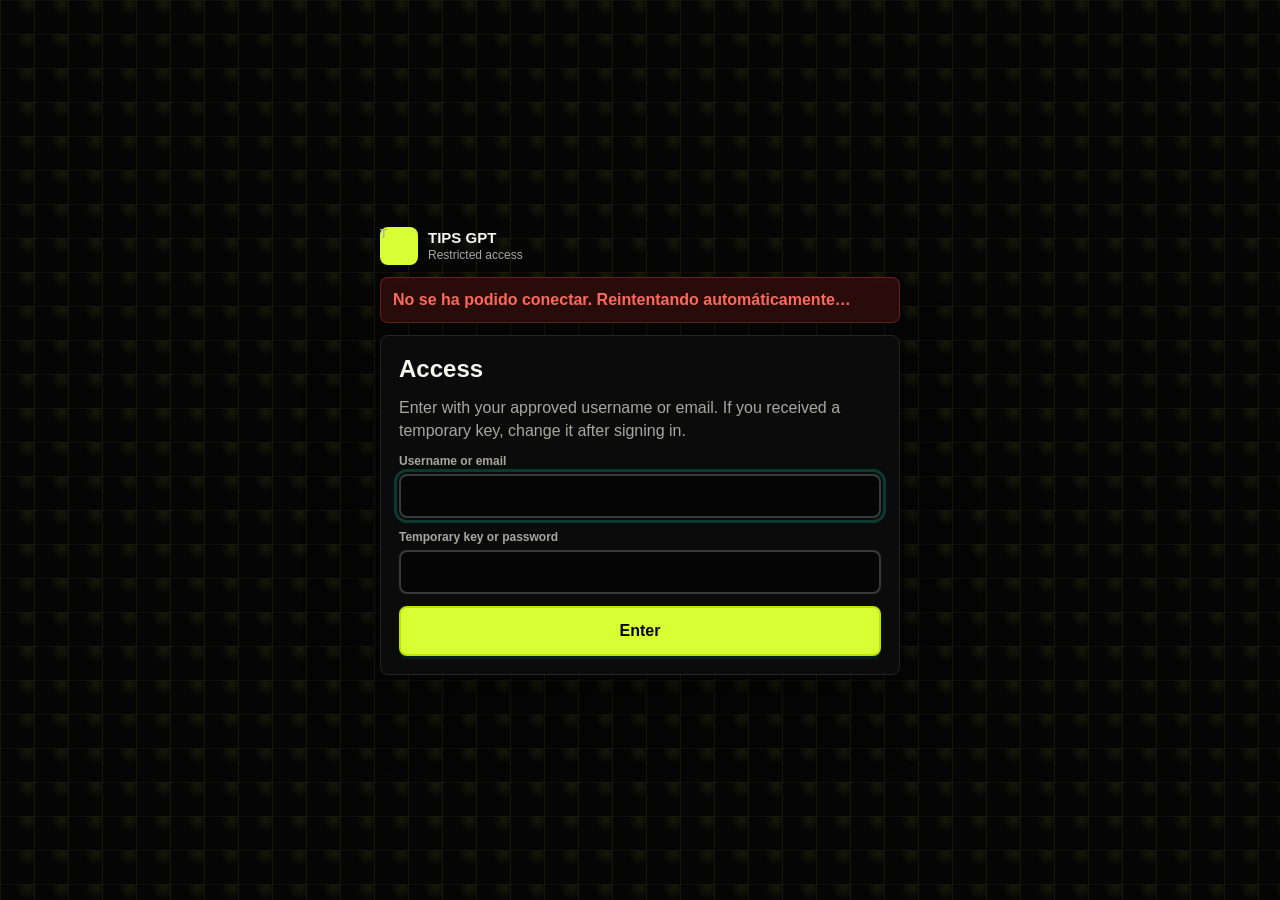
<file: index.html>
<!doctype html>
<html lang="es">
  <head>
    <meta charset="utf-8" />
    <meta name="viewport" content="width=device-width, initial-scale=1" />
    <title>TIPS GPT</title>
    <link rel="icon" href="data:," />
    <link rel="stylesheet" href="static/styles.css?v=20260525-auth-token1" />
  </head>
  <body>
    <section id="authGate" class="auth-gate" aria-live="polite">
      <div class="auth-panel">
        <div class="brand-lockup auth-brand">
          <span class="brand-mark">T</span>
          <div>
            <strong>TIPS GPT</strong>
            <span>Restricted access</span>
          </div>
        </div>

        <div id="authNotice" class="auth-notice">Checking session...</div>

        <form id="loginForm" class="auth-card">
          <h1>Access</h1>
          <p>Enter with your approved username or email. If you received a temporary key, change it after signing in.</p>
          <label>
            Username or email
            <input id="loginEmail" type="text" autocomplete="username" autocapitalize="none" spellcheck="false" required />
          </label>
          <label>
            Temporary key or password
            <input id="loginPassword" type="password" autocomplete="current-password" required />
          </label>
          <button class="send-btn" type="submit">Enter</button>
        </form>

        <form id="changePasswordForm" class="auth-card hidden">
          <h1>Change key</h1>
          <p>This email is approved, but the temporary key must be replaced before access is enabled.</p>
          <label>
            Temporary key
            <input id="currentPassword" type="password" autocomplete="current-password" required />
          </label>
          <label>
            New key
            <input id="newPassword" type="password" autocomplete="new-password" minlength="10" required />
          </label>
          <button class="send-btn" type="submit">Save new key</button>
        </form>

      </div>
    </section>

    <div class="app hidden" data-sidebar="closed" data-inspector="closed">
      <aside class="sidebar" aria-label="Conversaciones">
        <div class="sidebar-head">
          <div class="brand-lockup">
            <span class="brand-mark">T</span>
            <div>
              <strong>TIPS GPT</strong>
              <span>Asistente TIPS</span>
            </div>
          </div>
          <div class="sidebar-head-actions">
            <button id="newChatBtn" class="icon-btn primary-action" type="button" title="Nuevo chat" aria-label="Nuevo chat">+</button>
            <button id="closeSidebarBtn" class="icon-btn sidebar-close" type="button" title="Cerrar historial" aria-label="Cerrar historial">x</button>
          </div>
        </div>

        <label class="search-box">
          <span>Buscar</span>
          <input id="chatSearch" type="search" placeholder="Conversaciones" autocomplete="off" />
        </label>

        <nav id="chatList" class="chat-list" aria-label="Historial"></nav>

        <div class="sidebar-foot">
          <div class="mini-stat">
            <span>Documentos</span>
            <strong id="docCount">...</strong>
          </div>
          <div class="mini-stat">
            <span>Chunks</span>
            <strong id="chunkCount">...</strong>
          </div>
          <div class="settings-row">
            <label>
              Profundidad
              <select id="topK">
                <option value="16">Normal</option>
                <option value="24" selected>Alta</option>
                <option value="32">Maxima</option>
              </select>
            </label>
            <button id="exportBtn" class="text-btn" type="button">Exportar</button>
          </div>
        </div>
      </aside>

      <main class="chat-main" aria-label="Chat TIPS">
        <header class="chat-topbar">
          <button id="sidebarBtn" class="icon-btn" type="button" title="Abrir historial" aria-label="Abrir historial" aria-expanded="false">=</button>
          <div class="title-block">
            <h1 id="chatTitle">Nuevo chat</h1>
            <div class="badges">
              <span id="engineBadge">Codex High</span>
              <span id="indexBadge">RAG premium</span>
            </div>
          </div>
          <div class="topbar-actions">
            <label class="model-select">
              <span>Modelo</span>
              <select id="modelPreset" aria-label="Modelo de respuesta">
                <option value="codex_high" selected>Codex High</option>
                <option value="codex_fast">Codex Fast</option>
                <option value="local_rag">Solo RAG</option>
              </select>
            </label>
            <button id="clearChatBtn" class="text-btn" type="button">Limpiar</button>
            <button id="refsBtn" class="text-btn" type="button">Fuentes</button>
            <button id="logoutBtn" class="text-btn" type="button">Salir</button>
          </div>
        </header>

        <section id="messages" class="messages" aria-live="polite"></section>
        <button id="jumpBottomBtn" class="jump-bottom hidden" type="button" aria-label="Bajar al final">v</button>

        <section class="quick-prompts" id="quickPrompts" aria-label="Preguntas rapidas">
          <button type="button" data-prompt="Diferencia entre OLO y LKT en TIPS">OLO vs LKT</button>
          <button type="button" data-prompt="Explicame el flujo LKT paso a paso">Flujo LKT</button>
          <button type="button" data-prompt="Que divisas estan soportadas en TIPS?">Divisas</button>
          <button type="button" data-prompt="Que CRs afectan a R2026.NOV?">CRs R2026.NOV</button>
        </section>

        <form id="askForm" class="composer" aria-label="Enviar pregunta">
          <div class="composer-tools">
            <div class="mode-switch" role="tablist" aria-label="Modo">
              <button class="mode active" type="button" data-mode="answer">Respuesta</button>
              <button class="mode" type="button" data-mode="context">Contexto</button>
            </div>
            <label class="model-select model-select-mobile">
              <span>Modelo</span>
              <select id="modelPresetMobile" aria-label="Modelo de respuesta movil">
                <option value="codex_high" selected>Codex High</option>
                <option value="codex_fast">Codex Fast</option>
                <option value="local_rag">Solo RAG</option>
              </select>
            </label>
          </div>
          <div class="input-wrap">
            <textarea
              id="question"
              rows="1"
              placeholder="Pregunta sobre TIPS, OLO, LKT, CRs, UDFS o UHB..."
            ></textarea>
            <div class="composer-actions">
              <button id="stopBtn" class="text-btn hidden" type="button">Parar</button>
              <button id="askBtn" class="send-btn" type="submit">Enviar</button>
            </div>
          </div>
        </form>
      </main>

      <aside class="inspector" aria-label="Fuentes y referencias">
        <div class="inspector-head">
          <div>
            <h2>Fuentes</h2>
            <span id="refsSummary">Sin referencias</span>
          </div>
          <button id="closeRefsBtn" class="icon-btn" type="button" title="Cerrar fuentes" aria-label="Cerrar fuentes">x</button>
        </div>
        <div id="refs" class="refs-list"></div>
      </aside>
    </div>

    <div id="toast" class="toast" role="status" aria-live="polite"></div>
    <script>
      window.TIPS_API_BASE = ["localhost", "127.0.0.1", "[::1]", "tips-api.ethcuela.es"].includes(window.location.hostname)
        ? ""
        : "https://tips-api.ethcuela.es";
    </script>
  <script src="static/app.js?v=20260925-reconnect1"></script>
  </body>
</html>
</file>
<file: static/styles.css>
:root {
  color-scheme: light;
  --page: #050505;
  --paper: #0b0b0b;
  --paper-2: #151515;
  --ink: #f7f7f2;
  --muted: #a8a8a0;
  --line: #242424;
  --line-strong: #3a3a35;
  --sidebar: #050505;
  --sidebar-2: #101010;
  --sidebar-line: #262626;
  --white: #ffffff;
  --green: #d7ff33;
  --green-dark: #b8e600;
  --green-soft: #203000;
  --blue: #6ba6ff;
  --amber: #ffb545;
  --red: #ff6b5f;
  --shadow: 0 22px 70px rgba(0, 0, 0, 0.36);
  --radius: 8px;
  --sidebar-width: 290px;
  --inspector-width: 390px;
}

* {
  box-sizing: border-box;
}

html,
body {
  height: 100%;
}

body {
  margin: 0;
  background: var(--page);
  color: var(--ink);
  font-family: Inter, ui-sans-serif, "Segoe UI", Aptos, Calibri, sans-serif;
  overflow: hidden;
}

a {
  color: var(--blue);
}

button,
input,
select,
textarea {
  font: inherit;
}

button {
  cursor: pointer;
  transition: background 140ms ease, border-color 140ms ease, box-shadow 140ms ease, transform 140ms ease;
}

button:focus-visible,
textarea:focus-visible,
select:focus-visible,
input:focus-visible {
  outline: 3px solid rgba(15, 143, 114, 0.35);
  outline-offset: 2px;
}

.auth-gate {
  display: grid;
  place-items: center;
  min-height: 100dvh;
  padding: 24px;
  overflow: auto;
  background:
    linear-gradient(90deg, rgba(215, 255, 51, 0.07) 1px, transparent 1px),
    linear-gradient(rgba(215, 255, 51, 0.045) 1px, transparent 1px),
    radial-gradient(circle at 82% 12%, rgba(215, 255, 51, 0.08), transparent 28%),
    var(--page);
  background-size: 34px 34px;
}

.auth-panel {
  display: grid;
  gap: 12px;
  width: min(520px, 100%);
}

.auth-brand {
  width: fit-content;
  color: var(--ink);
}

.auth-brand span:not(.brand-mark) {
  color: var(--muted);
}

.auth-notice {
  min-height: 42px;
  border: 1px solid var(--line);
  border-radius: var(--radius);
  background: #101010;
  color: var(--muted);
  padding: 11px 12px;
  font-weight: 800;
  line-height: 1.35;
}

.auth-notice[data-kind="error"] {
  border-color: rgba(178, 59, 49, 0.45);
  background: #2a0d0a;
  color: var(--red);
}

.auth-notice[data-kind="warning"] {
  border-color: rgba(182, 107, 21, 0.45);
  background: #2c1d06;
  color: var(--amber);
}

.auth-notice[data-kind="ok"] {
  border-color: rgba(15, 143, 114, 0.45);
  background: var(--green-soft);
  color: var(--green-dark);
}

.auth-card {
  display: grid;
  gap: 12px;
  border: 1px solid var(--line);
  border-radius: var(--radius);
  background: var(--paper);
  padding: 18px;
  box-shadow: var(--shadow);
}

.auth-card.secondary {
  box-shadow: none;
  background: #101010;
}

.auth-card h1,
.auth-card h2 {
  margin: 0;
  letter-spacing: 0;
}

.auth-card h1 {
  font-size: 24px;
}

.auth-card h2 {
  font-size: 18px;
}

.auth-card p {
  color: var(--muted);
  line-height: 1.45;
}

.inline-status {
  display: none;
  border: 1px solid var(--line);
  border-radius: var(--radius);
  background: #050505;
  color: var(--muted);
  padding: 10px 11px;
  font-size: 13px;
  font-weight: 800;
}

.inline-status.show {
  display: block;
}

.inline-status[data-kind="ok"] {
  border-color: rgba(215, 255, 51, 0.45);
  background: var(--green-soft);
  color: var(--green);
}

.inline-status[data-kind="error"] {
  border-color: rgba(255, 107, 95, 0.45);
  background: #2a0d0a;
  color: var(--red);
}

.inline-status a {
  color: inherit;
  text-decoration: underline;
}

.contact-strip {
  display: grid;
  gap: 4px;
  border: 2px solid rgba(215, 255, 51, 0.42);
  border-radius: var(--radius);
  background: var(--green-soft);
  padding: 12px;
}

.contact-strip span {
  color: var(--green);
  font-size: 11px;
  font-weight: 900;
  text-transform: uppercase;
}

.contact-strip a {
  color: var(--ink);
  font-size: 16px;
  font-weight: 900;
  overflow-wrap: anywhere;
}

.email-action {
  border-color: var(--green);
  background: var(--green-soft);
}

.auth-card label {
  display: grid;
  gap: 6px;
  color: var(--muted);
  font-size: 12px;
  font-weight: 900;
}

.auth-card input {
  width: 100%;
  min-height: 44px;
  border: 2px solid var(--line-strong);
  border-radius: var(--radius);
  background: #050505;
  color: var(--ink);
  padding: 0 12px;
  font-weight: 800;
}

.app {
  display: grid;
  grid-template-columns: var(--sidebar-width) minmax(0, 1fr) var(--inspector-width);
  height: 100dvh;
  min-height: 0;
  overflow: hidden;
}

.app[data-sidebar="closed"] {
  grid-template-columns: 0 minmax(0, 1fr) var(--inspector-width);
}

.app[data-inspector="closed"] {
  grid-template-columns: var(--sidebar-width) minmax(0, 1fr) 0;
}

.app[data-sidebar="closed"][data-inspector="closed"] {
  grid-template-columns: 0 minmax(0, 1fr) 0;
}

.sidebar,
.inspector {
  min-width: 0;
  min-height: 0;
  overflow: hidden;
}

.sidebar {
  display: grid;
  grid-template-rows: auto auto 1fr auto;
  background: var(--sidebar);
  color: #f5f2e9;
  border-right: 1px solid #161512;
  transition: visibility 0s linear 140ms;
}

.app[data-sidebar="closed"] .sidebar {
  visibility: hidden;
  pointer-events: none;
}

.app[data-sidebar="open"] .sidebar {
  visibility: visible;
  pointer-events: auto;
  transition-delay: 0s;
}

.sidebar-head,
.sidebar-foot,
.chat-topbar,
.inspector-head {
  border-bottom: 1px solid var(--line);
}

.sidebar-head {
  display: flex;
  align-items: center;
  justify-content: space-between;
  min-height: 68px;
  padding: 12px;
  border-color: var(--sidebar-line);
}

.sidebar-head-actions {
  display: flex;
  align-items: center;
  gap: 7px;
}

.brand-lockup {
  display: flex;
  align-items: center;
  gap: 10px;
  min-width: 0;
}

.brand-lockup strong,
.brand-lockup span {
  display: block;
}

.brand-lockup strong {
  font-size: 15px;
}

.brand-lockup span {
  margin-top: 2px;
  color: #bbb5a8;
  font-size: 12px;
}

.brand-mark,
.avatar,
.welcome-mark {
  display: grid;
  place-items: center;
  flex: 0 0 auto;
}

.brand-mark {
  width: 38px;
  height: 38px;
  border-radius: var(--radius);
  background: var(--green);
  color: #050505;
  font-weight: 900;
}

.icon-btn,
.text-btn,
.send-btn,
.mode,
.quick-prompts button,
.chat-item,
.path,
.message-action,
.citation-token {
  border: 2px solid transparent;
  border-radius: var(--radius);
}

.icon-btn {
  display: inline-grid;
  place-items: center;
  width: 44px;
  height: 44px;
  border-color: rgba(255, 255, 255, 0.24);
  background: rgba(255, 255, 255, 0.14);
  color: inherit;
  font-weight: 900;
  box-shadow: 0 2px 0 rgba(0, 0, 0, 0.15);
}

.icon-btn:hover {
  border-color: rgba(255, 255, 255, 0.44);
  background: rgba(255, 255, 255, 0.2);
}

.primary-action {
  background: var(--green);
  border-color: var(--green);
  color: #050505;
  font-size: 20px;
  box-shadow: 0 3px 0 rgba(0, 0, 0, 0.24);
}

.primary-action:hover {
  background: var(--green-dark);
}

.search-box {
  display: grid;
  gap: 7px;
  padding: 12px;
  border-bottom: 1px solid var(--sidebar-line);
}

.search-box span,
.settings-row label {
  color: #c9c4b9;
  font-size: 12px;
  font-weight: 700;
}

.search-box input,
.settings-row select {
  width: 100%;
  border: 1px solid var(--sidebar-line);
  border-radius: var(--radius);
  background: var(--sidebar-2);
  color: #fff;
  outline: none;
}

.search-box input {
  height: 40px;
  padding: 0 11px;
}

.chat-list {
  display: flex;
  flex-direction: column;
  gap: 5px;
  min-height: 0;
  overflow: auto;
  overscroll-behavior: contain;
  touch-action: pan-y;
  padding: 10px;
  scrollbar-gutter: stable;
}

.chat-item {
  display: grid;
  gap: 3px;
  width: 100%;
  padding: 10px;
  background: transparent;
  color: #f5f2e9;
  text-align: left;
}

.chat-item:hover,
.chat-item.active {
  background: var(--sidebar-2);
}

.chat-item.active {
  border-color: var(--sidebar-line);
}

.chat-item-title,
.chat-item-snippet {
  overflow: hidden;
  text-overflow: ellipsis;
  white-space: nowrap;
}

.chat-item-title {
  font-weight: 800;
}

.chat-item-snippet {
  color: #bbb5a8;
  font-size: 12px;
}

.sidebar-foot {
  display: grid;
  gap: 10px;
  padding: 12px;
  border-color: var(--sidebar-line);
}

.mini-stat {
  display: flex;
  align-items: center;
  justify-content: space-between;
  gap: 8px;
  color: #c9c4b9;
  font-size: 12px;
}

.mini-stat strong {
  color: #fff;
  font-size: 14px;
}

.settings-row {
  display: grid;
  grid-template-columns: minmax(0, 1fr) auto;
  gap: 8px;
  align-items: end;
}

.settings-row select {
  height: 36px;
  margin-top: 5px;
  padding: 0 8px;
}

.text-btn {
  display: inline-flex;
  align-items: center;
  justify-content: center;
  min-height: 44px;
  background: #101010;
  border-color: var(--line-strong);
  color: var(--ink);
  padding: 0 14px;
  font-weight: 800;
  text-decoration: none;
  box-shadow: 0 2px 0 rgba(25, 25, 23, 0.09);
}

.text-btn:hover {
  border-color: var(--green);
  background: var(--green-soft);
}

.chat-main {
  position: relative;
  display: grid;
  grid-template-rows: auto minmax(0, 1fr) auto auto;
  min-width: 0;
  min-height: 0;
  overflow: hidden;
  background: var(--paper);
}

.chat-topbar {
  z-index: 18;
  display: flex;
  align-items: center;
  gap: 12px;
  min-width: 0;
  min-height: 68px;
  padding: 10px 16px;
  background: rgba(5, 5, 5, 0.9);
  backdrop-filter: blur(12px);
}

.chat-topbar .icon-btn {
  color: var(--ink);
  background: #101010;
  border-color: var(--line-strong);
  box-shadow: 0 2px 0 rgba(25, 25, 23, 0.12);
}

.chat-topbar .icon-btn:hover {
  background: var(--green-soft);
  border-color: var(--green);
}

.title-block {
  min-width: 0;
  flex: 1;
}

h1,
h2,
p {
  margin: 0;
}

h1 {
  overflow: hidden;
  text-overflow: ellipsis;
  white-space: nowrap;
  font-size: 18px;
  line-height: 1.25;
  letter-spacing: 0;
}

.badges {
  display: flex;
  flex-wrap: wrap;
  gap: 6px;
  margin-top: 5px;
}

.badges span {
  display: inline-flex;
  align-items: center;
  min-height: 22px;
  border: 1px solid var(--line);
  border-radius: 999px;
  background: var(--paper-2);
  color: var(--muted);
  padding: 0 8px;
  font-size: 12px;
  font-weight: 800;
}

.topbar-actions {
  display: flex;
  align-items: center;
  gap: 8px;
}

.model-select {
  display: inline-grid;
  gap: 3px;
  min-width: 0;
  min-width: 138px;
}

.model-select span {
  color: var(--muted);
  font-size: 11px;
  font-weight: 900;
}

.model-select select {
  width: 100%;
  min-width: 0;
  height: 44px;
  border: 2px solid var(--line-strong);
  border-radius: var(--radius);
  background: #101010;
  color: var(--ink);
  padding: 0 34px 0 12px;
  font-weight: 900;
  box-shadow: 0 2px 0 rgba(25, 25, 23, 0.09);
}

.messages {
  width: 100%;
  max-width: 100%;
  min-height: 0;
  overflow-x: hidden;
  overflow-y: auto;
  overscroll-behavior-y: contain;
  padding: 26px max(18px, calc((100% - 880px) / 2)) 28px;
  scroll-padding-top: 18px;
  scroll-behavior: auto;
  touch-action: pan-y;
  -webkit-overflow-scrolling: touch;
  scrollbar-gutter: stable;
}

.welcome {
  display: grid;
  justify-items: center;
  gap: 12px;
  width: min(620px, 100%);
  margin: 12vh auto 0;
  text-align: center;
}

.welcome-mark {
  width: 58px;
  height: 58px;
  border-radius: 50%;
  background: var(--green);
  color: #050505;
  font-weight: 900;
}

.welcome h2 {
  font-size: clamp(26px, 4vw, 42px);
  line-height: 1.05;
  letter-spacing: 0;
}

.welcome p {
  color: var(--muted);
  line-height: 1.5;
}

.message {
  display: grid;
  grid-template-columns: 36px minmax(0, 1fr);
  gap: 12px;
  padding: 20px 0;
  border-bottom: 1px solid rgba(215, 255, 51, 0.12);
  scroll-margin-top: 18px;
}

.message.user .avatar {
  background: var(--blue);
  color: #050505;
}

.message.assistant .avatar {
  background: var(--green);
  color: #050505;
}

.avatar {
  width: 34px;
  height: 34px;
  border-radius: 50%;
  color: white;
  font-size: 13px;
  font-weight: 900;
}

.message-content {
  min-width: 0;
}

.message-meta {
  display: flex;
  align-items: center;
  justify-content: space-between;
  gap: 10px;
  min-height: 30px;
}

.message-meta strong {
  font-size: 14px;
}

.message-actions {
  display: flex;
  align-items: center;
  gap: 6px;
}

.message-action {
  min-height: 34px;
  background: #101010;
  border-color: var(--line-strong);
  color: var(--ink);
  padding: 0 10px;
  font-size: 12px;
  font-weight: 800;
  box-shadow: 0 2px 0 rgba(25, 25, 23, 0.08);
}

.message-action:hover {
  border-color: var(--green);
  background: var(--green-soft);
  color: var(--ink);
}

.message-body {
  padding-top: 6px;
  white-space: normal;
  word-break: break-word;
  overflow-wrap: anywhere;
  line-height: 1.62;
  font-size: 15.5px;
  touch-action: pan-y;
}

.message-body code {
  border: 1px solid var(--line);
  border-radius: 5px;
  background: var(--paper-2);
  padding: 1px 5px;
  font-family: ui-monospace, "Cascadia Mono", Consolas, monospace;
  font-size: 0.92em;
}

.message-body pre {
  overflow: auto;
  border: 1px solid var(--line);
  border-radius: var(--radius);
  background: #171713;
  color: #f7f3e8;
  padding: 12px;
}

.citation-token {
  display: inline-flex;
  align-items: center;
  min-height: 22px;
  margin: 0 1px;
  background: var(--green-soft);
  color: var(--green-dark);
  padding: 0 5px;
  font-weight: 900;
}

.citation-token:hover {
  background: #314700;
}

.thinking {
  display: inline-flex;
  gap: 4px;
  align-items: center;
  min-height: 28px;
}

.thinking i {
  width: 6px;
  height: 6px;
  border-radius: 50%;
  background: var(--green);
  animation: pulse-dot 1s infinite ease-in-out;
}

.thinking i:nth-child(2) {
  animation-delay: 0.12s;
}

.thinking i:nth-child(3) {
  animation-delay: 0.24s;
}

@keyframes pulse-dot {
  0%,
  80%,
  100% {
    opacity: 0.35;
    transform: translateY(0);
  }
  40% {
    opacity: 1;
    transform: translateY(-3px);
  }
}

.quick-prompts {
  display: grid;
  width: 100%;
  max-width: 100%;
  grid-template-columns: repeat(4, minmax(0, 1fr));
  gap: 8px;
  padding: 10px max(18px, calc((100% - 880px) / 2)) 12px;
  border-top: 1px solid var(--line);
  background: rgba(5, 5, 5, 0.96);
}

.quick-prompts button {
  min-height: 46px;
  background: #101010;
  border-color: var(--line-strong);
  color: var(--ink);
  padding: 0 10px;
  font-weight: 800;
  box-shadow: 0 2px 0 rgba(25, 25, 23, 0.09);
  overflow: hidden;
  text-overflow: ellipsis;
  white-space: nowrap;
}

.quick-prompts button:hover {
  border-color: var(--green);
  background: var(--green-soft);
}

.composer {
  z-index: 18;
  display: grid;
  width: 100%;
  max-width: 100%;
  gap: 8px;
  padding: 12px max(18px, calc((100% - 880px) / 2)) 16px;
  background: var(--paper);
  border-top: 2px solid var(--line-strong);
  box-shadow: 0 -14px 34px rgba(36, 35, 31, 0.1);
}

.composer-tools {
  display: flex;
  align-items: end;
  justify-content: space-between;
  gap: 10px;
  min-width: 0;
}

.model-select-mobile {
  display: none;
}

.mode-switch {
  display: inline-flex;
  width: fit-content;
  border: 2px solid var(--line-strong);
  border-radius: var(--radius);
  background: var(--paper-2);
  padding: 3px;
}

.mode {
  min-height: 38px;
  background: transparent;
  color: var(--ink);
  padding: 0 14px;
  font-size: 13px;
  font-weight: 900;
}

.mode.active {
  background: var(--green);
  border-color: var(--green-dark);
  color: #050505;
  box-shadow: 0 2px 0 rgba(5, 75, 58, 0.3);
}

.mode:not(.active):hover {
  background: #182200;
  border-color: var(--green);
}

.input-wrap {
  display: grid;
  min-width: 0;
  max-width: 100%;
  grid-template-columns: minmax(0, 1fr) auto;
  gap: 8px;
  align-items: end;
  border: 2px solid var(--line-strong);
  border-radius: var(--radius);
  background: #050505;
  padding: 8px;
  box-shadow: var(--shadow);
}

textarea {
  width: 100%;
  min-height: 48px;
  max-height: 220px;
  resize: none;
  border: 0;
  background: transparent;
  color: var(--ink);
  outline: none;
  padding: 10px;
  line-height: 1.45;
}

.composer-actions {
  display: flex;
  gap: 8px;
  align-items: center;
  padding-bottom: 2px;
}

.send-btn {
  min-height: 50px;
  background: var(--green);
  border-color: var(--green-dark);
  color: #050505;
  padding: 0 20px;
  font-weight: 900;
  box-shadow: 0 3px 0 rgba(5, 75, 58, 0.34);
}

.send-btn:hover {
  background: var(--green-dark);
}

.send-btn:disabled,
textarea:disabled {
  cursor: wait;
  opacity: 0.72;
}

.hidden {
  display: none !important;
}

.inspector {
  display: grid;
  grid-template-rows: auto 1fr;
  min-height: 0;
  background: #080808;
  border-left: 1px solid var(--line);
}

.inspector-head {
  display: flex;
  align-items: center;
  justify-content: space-between;
  min-height: 68px;
  padding: 12px;
}

.inspector-head h2 {
  font-size: 18px;
  letter-spacing: 0;
}

.inspector-head span {
  display: block;
  margin-top: 4px;
  color: var(--muted);
  font-size: 12px;
  font-weight: 800;
}

.inspector .icon-btn {
  color: var(--ink);
}

.inspector .icon-btn:hover {
  background: var(--paper-2);
}

.refs-list {
  display: grid;
  align-content: start;
  gap: 10px;
  min-height: 0;
  overflow: auto;
  overscroll-behavior: contain;
  touch-action: pan-y;
  padding: 12px;
  scrollbar-gutter: stable;
}

.messages,
.chat-list,
.refs-list {
  -webkit-overflow-scrolling: touch;
  scrollbar-color: var(--line-strong) transparent;
  scrollbar-width: thin;
}

.messages::-webkit-scrollbar,
.chat-list::-webkit-scrollbar,
.refs-list::-webkit-scrollbar {
  width: 10px;
}

.messages::-webkit-scrollbar-thumb,
.chat-list::-webkit-scrollbar-thumb,
.refs-list::-webkit-scrollbar-thumb {
  border: 2px solid transparent;
  border-radius: 999px;
  background: var(--line-strong);
  background-clip: content-box;
}

.jump-bottom {
  position: fixed;
  right: calc(var(--inspector-width) + 24px);
  bottom: 166px;
  z-index: 10;
  display: grid;
  place-items: center;
  width: 46px;
  height: 46px;
  border: 2px solid var(--line-strong);
  border-radius: 50%;
  background: var(--paper);
  color: var(--ink);
  box-shadow: var(--shadow);
  font-weight: 900;
}

.app[data-inspector="closed"] .jump-bottom {
  right: 24px;
}

.jump-bottom:hover {
  border-color: var(--green);
  background: var(--green-soft);
}

.ref,
.refs-empty {
  border: 1px solid var(--line);
  border-radius: var(--radius);
  background: #101010;
  padding: 12px;
}

.ref.pulse {
  animation: ref-pulse 1.1s ease;
}

@keyframes ref-pulse {
  0% {
    box-shadow: 0 0 0 0 rgba(15, 143, 114, 0.45);
  }
  100% {
    box-shadow: 0 0 0 12px rgba(15, 143, 114, 0);
  }
}

.ref-top {
  display: grid;
  grid-template-columns: auto minmax(0, 1fr);
  gap: 8px;
  align-items: start;
}

.ref-top span {
  color: var(--green-dark);
  font-weight: 900;
}

.ref-top strong {
  line-height: 1.35;
  font-size: 13px;
}

.path {
  display: block;
  width: 100%;
  margin-top: 9px;
  background: var(--paper-2);
  color: var(--muted);
  padding: 8px;
  text-align: left;
  word-break: break-word;
  line-height: 1.35;
  font-size: 12px;
}

.path:hover {
  border-color: var(--line-strong);
  color: var(--ink);
}

.ref details {
  margin-top: 8px;
}

.ref summary {
  color: var(--muted);
  cursor: pointer;
  font-size: 12px;
  font-weight: 900;
}

.ref p {
  margin-top: 7px;
  color: var(--muted);
  line-height: 1.45;
  font-size: 12px;
}

.ref a {
  display: inline-block;
  margin-top: 8px;
  color: var(--blue);
  font-size: 12px;
  font-weight: 900;
  text-decoration: none;
}

.ref a:hover {
  text-decoration: underline;
}

.refs-empty {
  color: var(--muted);
  line-height: 1.45;
}

.toast {
  position: fixed;
  right: 18px;
  bottom: 18px;
  z-index: 50;
  transform: translateY(12px);
  opacity: 0;
  pointer-events: none;
  border: 1px solid var(--line);
  border-radius: var(--radius);
  background: var(--ink);
  color: white;
  padding: 10px 12px;
  font-weight: 800;
  transition: opacity 150ms ease, transform 150ms ease;
}

.toast.show {
  transform: translateY(0);
  opacity: 1;
}

@media (max-width: 1180px) {
  .app,
  .app[data-inspector="closed"] {
    grid-template-columns: var(--sidebar-width) minmax(0, 1fr);
  }

  .app[data-sidebar="closed"],
  .app[data-sidebar="closed"][data-inspector="closed"] {
    grid-template-columns: 0 minmax(0, 1fr);
  }

  .inspector {
    position: fixed;
    inset: 0 0 0 auto;
    z-index: 20;
    width: min(var(--inspector-width), 92vw);
    box-shadow: var(--shadow);
    transform: translateX(0);
    transition: transform 160ms ease;
  }

  .app[data-inspector="closed"] .inspector {
    transform: translateX(100%);
  }
}

@media (max-width: 820px) {
  html,
  body {
    height: auto;
    min-height: 100%;
  }

  body {
    overflow-x: hidden;
    overflow-y: auto;
  }

  .app,
  .app[data-inspector="closed"],
  .app[data-sidebar="closed"],
  .app[data-sidebar="closed"][data-inspector="closed"] {
    display: block;
    min-height: 100svh;
    overflow: visible;
  }

  .app {
    height: auto;
  }

  .chat-main {
    display: flex;
    flex-direction: column;
    min-height: 100svh;
    height: auto;
    overflow: visible;
  }

  .chat-topbar {
    position: sticky;
    top: 0;
  }

  .sidebar {
    position: fixed;
    inset: 0 auto 0 0;
    z-index: 30;
    width: min(var(--sidebar-width), 88vw);
    box-shadow: var(--shadow);
    transform: translateX(0);
    transition: transform 160ms ease;
  }

  .app[data-sidebar="closed"] .sidebar {
    transform: translateX(-100%);
  }

  .topbar-actions {
    display: none;
  }

  .messages {
    flex: 1 0 auto;
    min-height: 0;
    overflow: visible;
    padding: 18px 14px 24px;
    scroll-padding-top: 12px;
  }

  .welcome {
    margin-top: 9vh;
  }

  .jump-bottom {
    right: 18px;
    bottom: 172px;
  }

  .quick-prompts {
    display: flex;
    gap: 8px;
    overflow-x: auto;
    overflow-y: hidden;
    padding: 8px 14px;
    scroll-snap-type: x proximity;
    scrollbar-gutter: auto;
  }

  .quick-prompts button {
    flex: 0 0 auto;
    width: min(190px, 64vw);
    scroll-snap-align: start;
  }

  .composer {
    position: sticky;
    bottom: 0;
    width: 100%;
    max-width: 100vw;
    overflow: hidden;
    padding: 10px 14px max(12px, env(safe-area-inset-bottom));
  }

  .model-select-mobile {
    display: inline-grid;
    width: 100%;
    min-width: 0;
  }

  .input-wrap {
    grid-template-columns: 1fr;
  }

  .composer-actions {
    justify-content: flex-end;
  }
}

@media (max-width: 520px) {
  .chat-topbar {
    gap: 8px;
    padding: 9px;
  }

  .badges {
    display: none;
  }

  .composer-tools {
    display: grid;
    grid-template-columns: minmax(0, 1fr) minmax(118px, 42vw);
    align-items: stretch;
    gap: 8px;
  }

  .mode-switch {
    width: 100%;
    min-width: 0;
  }

  .mode {
    flex: 1;
    padding: 0 8px;
  }

  .quick-prompts {
    display: flex;
  }

  .message {
    scroll-margin-top: 12px;
    grid-template-columns: 30px minmax(0, 1fr);
    gap: 9px;
  }

  .avatar {
    width: 30px;
    height: 30px;
  }
}
</file>
